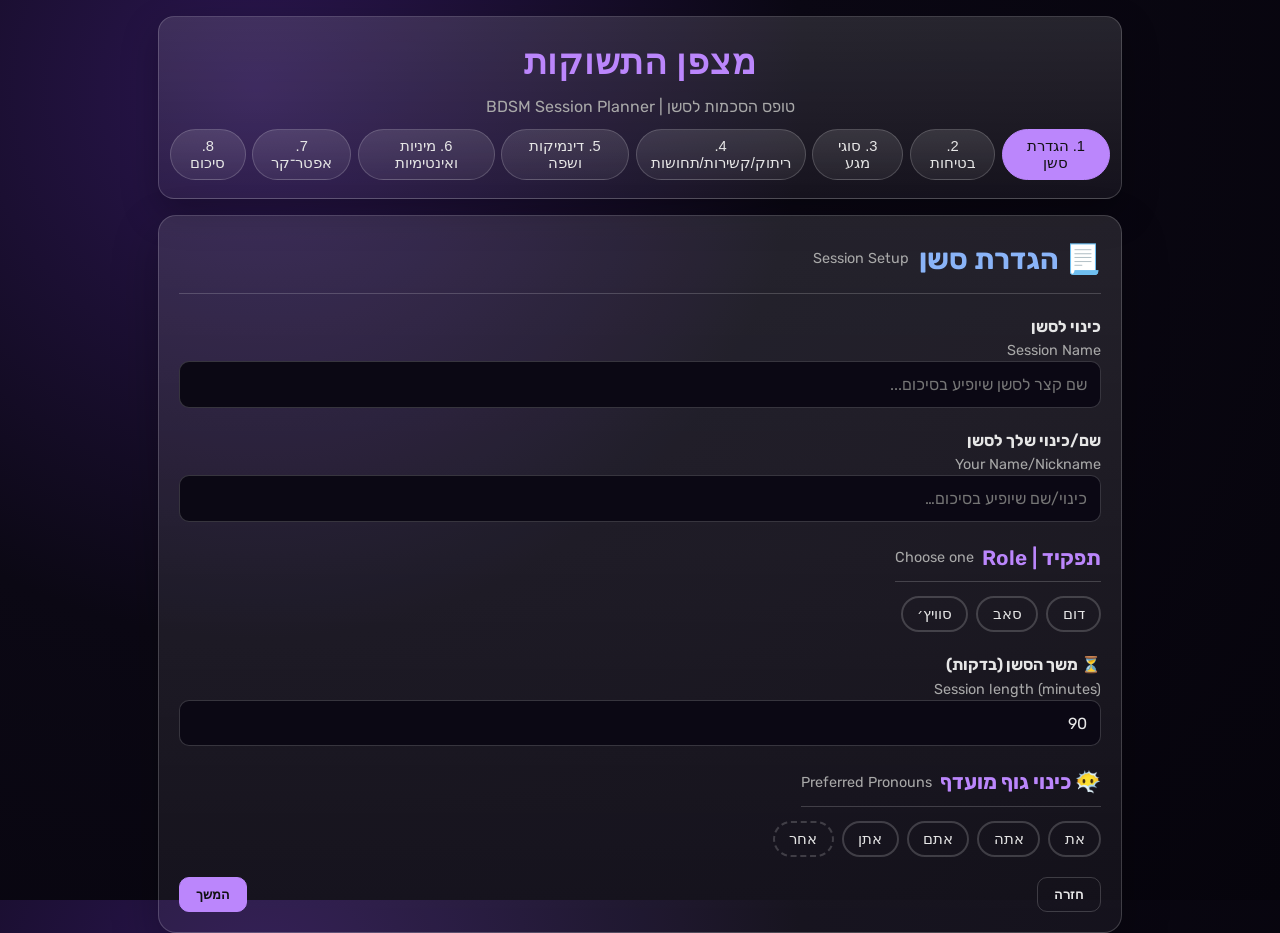
<file: hypnocards-v2-he/planner-he/index.html>
<!doctype html>
<html lang="he" dir="rtl">
<head>
  <meta charset="utf-8" />
  <meta name="viewport" content="width=device-width, initial-scale=1" />
  <title>מצפן התשוקות — טופס הסכמות לסשן | BDSM Session Planner</title>
  <link rel="stylesheet" href="style.css" />
</head>
<body>
  <div class="site-container">

    <!-- Header (sticky) + Stepper -->
    <header class="site-header">
      <div class="header-controls">
        <button id="shareLinkBtn" class="header-btn" type="button" hidden>🔗 קישור לשיתוף</button>
      </div>

      <h1 class="app-title">מצפן התשוקות</h1>
      <p class="subtitle">טופס הסכמות לסשן | BDSM Session Planner</p>

      <nav class="stepper" aria-label="ניווט בין פרקים">
        <button class="step-btn" data-target="chapter-1">1. הגדרת סשן</button>
        <button class="step-btn" data-target="chapter-2">2. בטיחות</button>
        <button class="step-btn" data-target="chapter-3">3. סוגי מגע</button>
        <button class="step-btn" data-target="chapter-4">4. ריתוק/קשירות/תחושות</button>
        <button class="step-btn" data-target="chapter-5">5. דינמיקות ושפה</button>
        <button class="step-btn" data-target="chapter-6">6. מיניות ואינטימיות</button>
        <button class="step-btn" data-target="chapter-7">7. אפטר־קר</button>
        <button class="step-btn" data-target="chapter-8">8. סיכום</button>
      </nav>
    </header>

    <main id="main">
      <!-- Chapter 1 -->
      <section id="chapter-1" class="chapter visible" tabindex="-1">
        <h2 class="chapter-title">
          <span class="lang-he">📃 הגדרת סשן</span>
          <span class="lang-en">Session Setup</span>
        </h2>

        <div class="form-group">
          <label class="bilingual-label" for="sessionName">
            <span class="lang-he"><strong>כינוי לסשן</strong></span>
            <span class="lang-en">Session Name</span>
          </label>
          <input id="sessionName" class="text-input" type="text" placeholder="שם קצר לסשן שיופיע בסיכום..." />
        </div>

        <div class="form-group">
          <label class="bilingual-label" for="nickname">
            <span class="lang-he"><strong>שם/כינוי שלך לסשן</strong></span>
            <span class="lang-en">Your Name/Nickname</span>
          </label>
          <input id="nickname" class="text-input" type="text" placeholder="כינוי/שם שיופיע בסיכום…" />
        </div>

        <div class="form-group">
          <div class="title-line">
            <h3 class="section-title">
              <span class="lang-he"><strong>תפקיד</strong> | Role</span>
              <span class="lang-en">Choose one</span>
            </h3>
          </div>
          <div class="chip-group" data-field="role" data-single="true">
            <button type="button" class="chip" data-value="dom">דום</button>
            <button type="button" class="chip" data-value="sub">סאב</button>
            <button type="button" class="chip" data-value="switch">סוויץ׳</button>
          </div>
        </div>

        <div class="form-group">
          <label class="bilingual-label" for="duration">
            <span class="lang-he"><strong>⏳ משך הסשן (בדקות)</strong></span>
            <span class="lang-en">Session length (minutes)</span>
          </label>
          <input id="duration" class="text-input" type="number" min="1" step="5" value="90" />
        </div>

        <div class="form-group">
          <div class="title-line">
            <h3 class="section-title">
              <span class="lang-he"><strong>😶‍🌫️ כינוי גוף מועדף</strong></span>
              <span class="lang-en">Preferred Pronouns</span>
            </h3>
          </div>
          <div class="chip-group" data-field="pronouns" data-single="false">
            <button type="button" class="chip" data-value="את">את</button>
            <button type="button" class="chip" data-value="אתה">אתה</button>
            <button type="button" class="chip" data-value="אתם">אתם</button>
            <button type="button" class="chip" data-value="אתן">אתן</button>
            <button type="button" class="chip chip-other" data-value="__other__">אחר</button>
          </div>
        </div>

        <div class="nav-buttons">
          <button class="btn ghost" data-prev disabled>חזרה</button>
          <button class="btn" data-next>המשך</button>
        </div>
      </section>

      <!-- Chapter 2: Safety -->
      <section id="chapter-2" class="chapter" tabindex="-1">
        <h2 class="chapter-title">
          <span class="lang-he">🛡 בטיחות</span>
          <span class="lang-en">Safety</span>
        </h2>

        <div class="form-group">
          <div class="title-line">
            <h3 class="section-title">
              <span class="lang-he"><strong>🛟 תקשורת בטיחות מועדפת עליי</strong></span>
              <span class="lang-en">Preferred safety communication</span>
            </h3>
          </div>

          <div class="info-block">
            <label class="checkbox-line">
              <input type="checkbox" id="trafficLightChk" />
              <span class="check-label">🚦 רמזור</span>
              <!-- ℹ️ מותר -->
              <button type="button" class="info-btn" data-info-target="trafficLightInfo">ℹ️</button>
            </label>
            <div id="trafficLightInfo" class="info-text" hidden></div>
          </div>

          <div class="form-group nested">
            <label class="bilingual-label" for="safeword">
              <span class="lang-he"><strong>🗣️ מילת ביטחון</strong> (למשל: אבוקדו)</span>
              <span class="lang-en">Safeword (e.g., Avocado)</span>
            </label>
            <div class="inline-with-info">
              <input id="safeword" class="text-input" type="text" placeholder="מילת ביטחון שסוכמה מראש…" />
              <!-- ℹ️ מותר -->
              <button type="button" class="info-btn" data-info-target="safewordInfo">ℹ️</button>
            </div>
            <div id="safewordInfo" class="info-text" hidden></div>
          </div>

          <div class="form-group nested">
            <label class="bilingual-label" for="safegesture">
              <span class="lang-he"><strong>✋ מחווה פיזית לעצירה</strong> (למשל: 3 טפיחות)</span>
              <span class="lang-en">Physical stop gesture (e.g., triple taps)</span>
            </label>
            <div class="inline-with-info">
              <input id="safegesture" class="text-input" type="text" placeholder="מחווה מוסכמת כאשר לא ניתן לדבר…" />
              <!-- ℹ️ מותר -->
              <button type="button" class="info-btn" data-info-target="gestureInfo">ℹ️</button>
            </div>
            <div id="gestureInfo" class="info-text" hidden></div>
          </div>
        </div>

        <div class="form-group">
          <div class="title-line with-info">
            <h3 class="section-title">
              <span class="lang-he"><strong>📈 תיאום סף כאב רצוי ונסבל</strong></span>
              <span class="lang-en">Pain thresholds (enjoyable & tolerable)</span>
            </h3>
            <!-- ℹ️ מותר -->
            <button type="button" class="info-btn" data-info-target="painInfo">ℹ️</button>
          </div>
          <div id="painInfo" class="info-text" hidden></div>

          <div class="slider-block plain">
            <label for="painDesired"><span class="emoji">😍</span> סף כאב רצוי</label>
            <div class="slider-line">
              <input id="painDesired" type="range" min="0" max="10" value="0" class="intensity-slider" />
              <span class="intensity-value" data-for="painDesired">0/10</span>
            </div>
          </div>

          <div class="slider-block plain">
            <label for="painTolerable"><span class="emoji">😫</span> סף כאב נסבל</label>
            <div class="slider-line">
              <input id="painTolerable" type="range" min="0" max="10" value="0" class="intensity-slider" />
              <span class="intensity-value" data-for="painTolerable">0/10</span>
            </div>
          </div>
        </div>

        <div class="form-group">
          <label class="bilingual-label" for="hardLimits">
            <span class="lang-he"><strong>⛔ גבולות קשיחים</strong> | Hard limits</span>
            <span class="lang-en">Things that are a strict NO</span>
          </label>
          <textarea id="hardLimits" class="textarea-input" placeholder="לדוגמה: משחקי דם, השפלות הקשורות למשפחה, סימנים קבועים…"></textarea>
          <!-- ℹ️ מותר -->
          <button type="button" class="info-btn mt6" data-info-target="hardLimitsInfo">ℹ️</button>
          <div id="hardLimitsInfo" class="info-text" hidden></div>
        </div>

        <div class="form-group">
          <div class="title-line">
            <h3 class="section-title">
              <span class="lang-he"><strong>🩺 בריאות פיזית ונפשית</strong></span>
              <span class="lang-en">Physical & mental health notes</span>
            </h3>
          </div>
          <label class="bilingual-label" for="healthPhysical">
            <span class="lang-he"><strong>מצבים רפואיים רלוונטיים לסצנה</strong></span>
            <span class="lang-en">Relevant physical conditions</span>
          </label>
          <textarea id="healthPhysical" class="textarea-input" placeholder="לדוגמה: אסתמה, אלרגיות (לטקס/שמנים), בעיות גב, מחלות לב…"></textarea>
          <!-- ℹ️ מותר -->
          <button type="button" class="info-btn mt6" data-info-target="healthInfo">ℹ️</button>
          <div id="healthInfo" class="info-text" hidden></div>

          <label class="bilingual-label" for="healthMental" style="margin-top:1rem;">
            <span class="lang-he"><strong>מצבים נפשיים רלוונטיים לסצנה</strong></span>
            <span class="lang-en">Relevant mental/psych conditions</span>
          </label>
          <textarea id="healthMental" class="textarea-input" placeholder="לדוגמה: התקפי חרדה, טריגרים הקשורים לטראומה, PTSD…"></textarea>
        </div>

        <div class="nav-buttons">
          <button class="btn ghost" data-prev>חזרה</button>
          <button class="btn" data-next>המשך</button>
        </div>
      </section>

      <!-- Chapter 3: Type of touch -->
      <section id="chapter-3" class="chapter" tabindex="-1">
        <h2 class="chapter-title">
          <span class="lang-he">🤲 סוגי מגע</span>
          <span class="lang-en">Type of touch</span>
        </h2>

        <div id="group-gentle" class="activity-group" data-group="gentle">
          <div class="title-line">
            <h3 class="section-title with-persp">
              <span class="lang-he"><strong>🫳🏼 מגע עדין</strong></span>
              <span class="lang-en">Gentle touch (petting/massage)</span>
              <span class="perspective" data-perspective></span>
            </h3>
          </div>
          <div class="activity-list" data-rows="gentle"></div>
          <div class="refinements">
            <label class="bilingual-label" for="refine-gentle"><span class="lang-he"><strong>הוספת דיוקים</strong></span><span class="lang-en">Add refinements</span></label>
            <textarea id="refine-gentle" class="textarea-input" data-refine="gentle"></textarea>
          </div>
        </div>

        <div id="group-rough" class="activity-group" data-group="rough">
          <div class="title-line">
            <h3 class="section-title with-persp">
              <span class="lang-he"><strong>💪🏼 מגע אינטנסיבי</strong></span>
              <span class="lang-en">Rough handling</span>
              <span class="perspective" data-perspective></span>
            </h3>
          </div>
          <div class="activity-list" data-rows="rough"></div>
          <div class="refinements">
            <label class="bilingual-label" for="refine-rough"><span class="lang-he"><strong>הוספת דיוקים</strong></span><span class="lang-en">Add refinements</span></label>
            <textarea id="refine-rough" class="textarea-input" data-refine="rough"></textarea>
          </div>
        </div>

        <div id="group-kisses" class="activity-group" data-group="kisses">
          <div class="title-line">
            <h3 class="section-title with-persp">
              <span class="lang-he"><strong>👄 נשיקות/ליקוקים/נשיכות</strong></span>
              <span class="lang-en">Kisses/Licks/Bites</span>
              <span class="perspective" data-perspective></span>
            </h3>
          </div>
          <div class="activity-list" data-rows="kisses"></div>
          <div class="refinements">
            <label class="bilingual-label" for="refine-kisses"><span class="lang-he"><strong>הוספת דיוקים</strong></span><span class="lang-en">Add refinements</span></label>
            <textarea id="refine-kisses" class="textarea-input" data-refine="kisses"></textarea>
          </div>
        </div>

        <div id="group-impact" class="activity-group" data-group="impact">
          <div class="title-line">
            <h3 class="section-title with-persp">
              <span class="lang-he"><strong>🏓 אימפקט</strong></span>
              <span class="lang-en">Impact</span>
              <span class="perspective" data-perspective></span>
              <!-- ℹ️ מותר -->
              <button type="button" class="info-btn" data-info-target="impactInfo">ℹ️</button>
            </h3>
          </div>
          <div id="impactInfo" class="info-text" hidden></div>
          <div class="activity-list" data-rows="impact"></div>
          <div class="refinements">
            <label class="bilingual-label" for="refine-impact"><span class="lang-he"><strong>הוספת דיוקים</strong></span><span class="lang-en">Add refinements</span></label>
            <textarea id="refine-impact" class="textarea-input" data-refine="impact"></textarea>
          </div>
        </div>

        <div class="form-group">
          <div class="title-line">
            <h3 class="section-title">
              <span class="lang-he"><strong>🎯 אזורים עם רגישות ספציפית</strong></span>
              <span class="lang-en">Specific sensitivity areas</span>
            </h3>
          </div>
          <textarea id="sensitivityAreas" class="textarea-input" placeholder="איזה אזורים בגוף רגישים במיוחד?"></textarea>
        </div>

        <div class="nav-buttons">
          <button class="btn ghost" data-prev>חזרה</button>
          <button class="btn" data-next>המשך</button>
        </div>
      </section>

      <!-- Chapter 4 -->
      <section id="chapter-4" class="chapter" tabindex="-1">
        <h2 class="chapter-title">
          <span class="lang-he">⛓️ ריתוק/קשירות/תחושות</span>
          <span class="lang-en">Restraints/Sensory/Edge</span>
        </h2>

        <div id="group-restraints" class="activity-group" data-group="restraints">
          <div class="title-line">
            <h3 class="section-title with-persp">
              <span class="lang-he"><strong>🪢 קשירות וריתוק</strong></span>
              <span class="lang-en">Restraints</span>
              <span class="perspective" data-perspective></span>
            </h3>
          </div>
          <div class="activity-list" data-rows="restraints"></div>
          <div class="refinements">
            <label class="bilingual-label" for="refine-restraints"><span class="lang-he"><strong>הוספת דיוקים</strong></span><span class="lang-en">Add refinements</span></label>
            <textarea id="refine-restraints" class="textarea-input" data-refine="restraints"></textarea>
          </div>
        </div>

        <div id="group-sensory" class="activity-group" data-group="sensory">
          <div class="title-line">
            <h3 class="section-title with-persp">
              <span class="lang-he"><strong>🔥🧊 משחקי תחושות</strong></span>
              <span class="lang-en">Sensory</span>
              <span class="perspective" data-perspective></span>
            </h3>
          </div>
          <div class="activity-list" data-rows="sensory"></div>
          <div class="refinements">
            <label class="bilingual-label" for="refine-sensory"><span class="lang-he"><strong>הוספת דיוקים</strong></span><span class="lang-en">Add refinements</span></label>
            <textarea id="refine-sensory" class="textarea-input" data-refine="sensory"></textarea>
          </div>
        </div>

        <div id="group-somatic" class="activity-group" data-group="somatic">
          <div class="title-line">
            <h3 class="section-title with-persp">
              <span class="lang-he"><strong>⚠️ קצוות סומטיים</strong></span>
              <span class="lang-en">Somatic edge</span>
              <span class="perspective" data-perspective></span>
            </h3>
          </div>
          <div class="activity-list" data-rows="somatic"></div>
          <div class="refinements">
            <label class="bilingual-label" for="refine-somatic"><span class="lang-he"><strong>הוספת דיוקים</strong></span><span class="lang-en">Add refinements</span></label>
            <textarea id="refine-somatic" class="textarea-input" data-refine="somatic"></textarea>
          </div>
        </div>

        <div class="nav-buttons">
          <button class="btn ghost" data-prev>חזרה</button>
          <button class="btn" data-next>המשך</button>
        </div>
      </section>

      <!-- Chapter 5 -->
      <section id="chapter-5" class="chapter" tabindex="-1">
        <h2 class="chapter-title">
          <span class="lang-he">🎭 דינמיקות ושפה</span>
          <span class="lang-en">Dynamics & language</span>
        </h2>

        <div id="group-objectification" class="activity-group" data-group="objectification">
          <div class="title-line">
            <h3 class="section-title with-persp">
              <span class="lang-he"><strong>🧸 החפצה</strong></span>
              <span class="lang-en">Objectification</span>
              <span class="perspective" data-perspective></span>
            </h3>
          </div>
          <div class="activity-list" data-rows="objectification"></div>
          <div class="refinements">
            <label class="bilingual-label" for="refine-objectification"><span class="lang-he"><strong>הוספת דיוקים</strong></span><span class="lang-en">Add refinements</span></label>
            <textarea id="refine-objectification" class="textarea-input" data-refine="objectification"></textarea>
          </div>
        </div>

        <div id="group-esteem" class="activity-group" data-group="esteem">
          <div class="title-line">
            <h3 class="section-title with-persp">
              <span class="lang-he"><strong>🤯 ערך וזהות</strong></span>
              <span class="lang-en">Esteem & Identity</span>
              <span class="perspective" data-perspective></span>
            </h3>
          </div>
          <div class="activity-list" data-rows="esteem"></div>
          <div class="refinements">
            <label class="bilingual-label" for="refine-esteem"><span class="lang-he"><strong>הוספת דיוקים</strong></span><span class="lang-en">Add refinements</span></label>
            <textarea id="refine-esteem" class="textarea-input" data-refine="esteem"></textarea>
          </div>
        </div>

        <div id="group-psych" class="activity-group" data-group="psych">
          <div class="title-line">
            <h3 class="section-title with-persp">
              <span class="lang-he"><strong>🧠 משחק פסיכולוגי</strong></span>
              <span class="lang-en">Psych dynamics</span>
              <span class="perspective" data-perspective></span>
              <!-- ℹ️ מותר ל־CNC/קוקולדינג/משמעת/ענישה בתוך הרשומות -->
            </h3>
          </div>
          <div class="activity-list" data-rows="psych"></div>
          <div class="refinements">
            <label class="bilingual-label" for="refine-psych"><span class="lang-he"><strong>הוספת דיוקים</strong></span><span class="lang-en">Add refinements</span></label>
            <textarea id="refine-psych" class="textarea-input" data-refine="psych"></textarea>
          </div>
        </div>

        <div id="group-groupScenes" class="activity-group" data-group="groupScenes">
          <div class="title-line">
            <h3 class="section-title with-persp">
              <span class="lang-he"><strong>👥 ריבוי משתתפים</strong></span>
              <span class="lang-en">Group scenes</span>
              <span class="perspective" data-perspective></span>
              <!-- ℹ️ מותר -->
              <button type="button" class="info-btn" data-info-target="groupScenesInfo">ℹ️</button>
            </h3>
          </div>
          <div id="groupScenesInfo" class="info-text" hidden></div>
          <div class="activity-list" data-rows="groupScenes"></div>
          <div class="refinements">
            <label class="bilingual-label" for="refine-groupScenes"><span class="lang-he"><strong>הוספת דיוקים</strong></span><span class="lang-en">Add refinements</span></label>
            <textarea id="refine-groupScenes" class="textarea-input" data-refine="groupScenes"></textarea>
          </div>
        </div>

        <!-- רב-בחירה: Roleplay + שאר שדות ללא ℹ️ -->
        <div class="form-group">
          <div class="title-line">
            <h3 class="section-title">
              <span class="lang-he"><strong>🎬 משחקי תפקידים וסצנות</strong></span>
              <span class="lang-en">Roleplay & Scenes</span>
            </h3>
          </div>
          <div class="chip-group" data-field="roleplayScenes" data-single="false" data-wrap="true">
            <button class="chip" type="button" data-value="ילד/ה–הורה">ילד/ה–הורה</button>
            <button class="chip" type="button" data-value="בוס/ית–מזכיר/ה">בוס/ית–מזכיר/ה</button>
            <button class="chip" type="button" data-value="שוטר/ת–חשוד/ה">שוטר/ת–חשוד/ה</button>
            <button class="chip" type="button" data-value="מורה–תלמיד/ה/סטודנט/ית">מורה–תלמיד/ה/סטודנט/ית</button>
            <button class="chip" type="button" data-value="סוהר/ת–אסיר/ה">סוהר/ת–אסיר/ה</button>
            <button class="chip" type="button" data-value="חוקר/ת–נחקר/ת">חוקר/ת–נחקר/ת</button>
            <button class="chip" type="button" data-value="מושיע–קורבן">מושיע–קורבן</button>
            <button class="chip" type="button" data-value="בובת סקס–בעל/ים">בובת סקס–בעל/ים</button>
            <button class="chip" type="button" data-value="רובוט–בעל/ים">רובוט–בעל/ים</button>
            <button class="chip" type="button" data-value="סלב–מעריצ/ה">סלב–מעריצ/ה</button>
            <button class="chip" type="button" data-value="פט-פליי">פט-פליי</button>
            <button class="chip chip-other" type="button" data-value="__other__">אחר</button>
          </div>
          <div class="refinements">
            <label class="bilingual-label" for="refine-roleplay"><span class="lang-he"><strong>הוספת דיוקים</strong></span><span class="lang-en">Add refinements</span></label>
            <textarea id="refine-roleplay" class="textarea-input" data-refine="roleplay"></textarea>
          </div>
        </div>

        <div class="form-group">
          <div class="title-line">
            <h3 class="section-title">
              <span class="lang-he"><strong>🗣️ סגנון שפה של הדום</strong></span>
              <span class="lang-en">Dom's language style</span>
            </h3>
          </div>
          <div class="chip-group" data-field="domLanguage" data-single="false">
            <button class="chip" type="button" data-value="עדינה">עדינה</button>
            <button class="chip" type="button" data-value="ישירה/גסה">ישירה/גסה</button>
            <button class="chip" type="button" data-value="אוהבת">אוהבת</button>
            <button class="chip" type="button" data-value="מעצימה">מעצימה</button>
            <button class="chip" type="button" data-value="משפילה">משפילה</button>
            <button class="chip chip-other" type="button" data-value="__other__">אחר</button>
          </div>
        </div>

        <div class="form-group">
          <div class="title-line">
            <h3 class="section-title">
              <span class="lang-he"><strong>🏷️ כינויים רצויים לסאב</strong> | Nicknames — turn-ons</span>
            </h3>
          </div>
          <div class="chip-group" data-field="nicknamesSub" data-single="false" data-wrap="true">
            <button class="chip" type="button" data-value="ילד/ה טוב/ה">ילד/ה טוב/ה</button>
            <button class="chip" type="button" data-value="ילד/ה רע/ה">ילד/ה רע/ה</button>
            <button class="chip" type="button" data-value="זונה">זונה</button>
            <button class="chip" type="button" data-value="צעצוע">צעצוע</button>
            <button class="chip" type="button" data-value="חור">חור</button>
            <button class="chip" type="button" data-value="כלב/ה">כלב/ה</button>
            <button class="chip" type="button" data-value="גור/ה">גור/ה</button>
            <button class="chip" type="button" data-value="פרה">פרה</button>
            <button class="chip" type="button" data-value="חזיר">חזיר</button>
            <button class="chip" type="button" data-value="תולעת">תולעת</button>
            <button class="chip" type="button" data-value="בייבי">בייבי</button>
            <button class="chip" type="button" data-value="שרמוטה">שרמוטה</button>
            <button class="chip chip-other" type="button" data-value="__other__">אחר</button>
          </div>
          <label class="bilingual-label" for="forbiddenSub" style="margin-top:1rem;">
            <span class="lang-he"><strong>🚫 להימנע מכינויים לסאב</strong></span>
            <span class="lang-en">Forbidden words</span>
          </label>
          <textarea id="forbiddenSub" class="textarea-input"></textarea>
        </div>

        <div class="form-group">
          <div class="title-line">
            <h3 class="section-title">
              <span class="lang-he"><strong>🗣️ סגנון שפה של הסאב</strong></span>
              <span class="lang-en">Sub's language style</span>
            </h3>
          </div>
          <div class="chip-group" data-field="subLanguage" data-single="false" data-wrap="true">
            <button class="chip" type="button" data-value="עדינה">עדינה</button>
            <button class="chip" type="button" data-value="ישירה/גסה">ישירה/גסה</button>
            <button class="chip" type="button" data-value="שובבה">שובבה</button>
            <button class="chip" type="button" data-value="חצופה">חצופה</button>
            <button class="chip" type="button" data-value="פתיינ/ית">פתיינ/ית</button>
            <button class="chip" type="button" data-value="צייתנית">צייתנית</button>
            <button class="chip" type="button" data-value="כנועה">כנועה</button>
            <button class="chip" type="button" data-value="שתוקה">שתוקה</button>
            <button class="chip chip-other" type="button" data-value="__other__">אחר</button>
          </div>
        </div>

        <div class="form-group">
          <div class="title-line">
            <h3 class="section-title">
              <span class="lang-he"><strong>🏷️ כינויים רצויים לדום</strong></span>
              <span class="lang-en">Titles for Dom</span>
            </h3>
          </div>
          <div class="chip-group" data-field="titlesDom" data-single="false">
            <button class="chip" type="button" data-value="אדוני">אדוני</button>
            <button class="chip" type="button" data-value="גברתי">גברתי</button>
            <button class="chip" type="button" data-value="מלכי/תי">מלכי/תי</button>
            <button class="chip" type="button" data-value="מאסטר">מאסטר</button>
            <button class="chip" type="button" data-value="דום">דום</button>
            <button class="chip" type="button" data-value="סנסיי">סנסיי</button>
            <button class="chip chip-other" type="button" data-value="__other__">אחר</button>
          </div>
          <label class="bilingual-label" for="forbiddenDom" style="margin-top:1rem;">
            <span class="lang-he"><strong>🚫 להימנע מכינויים לדום</strong></span>
            <span class="lang-en">Forbidden words</span>
          </label>
          <textarea id="forbiddenDom" class="textarea-input"></textarea>
        </div>

        <div class="nav-buttons">
          <button class="btn ghost" data-prev>חזרה</button>
          <button class="btn" data-next>המשך</button>
        </div>
      </section>

      <!-- Chapter 6 -->
      <section id="chapter-6" class="chapter" tabindex="-1">
        <h2 class="chapter-title">
          <span class="lang-he">❤️ מיניות ואינטימיות</span>
          <span class="lang-en">Sex & intimacy</span>
        </h2>

        <div id="group-intimacy" class="activity-group" data-group="intimacy">
          <div class="title-line">
            <h3 class="section-title">
              <span class="lang-he"><strong>🤍 אינטימיות וחיבור רצוי</strong></span>
              <span class="lang-en">Desired intimacy/connection</span>
            </h3>
          </div>
          <div class="activity-list" data-rows="intimacy"></div>
          <div class="refinements">
            <label class="bilingual-label" for="refine-intimacy"><span class="lang-he"><strong>הוספת דיוקים</strong></span><span class="lang-en">Add refinements</span></label>
            <textarea id="refine-intimacy" class="textarea-input" data-refine="intimacy"></textarea>
          </div>
        </div>

        <div id="group-penetration" class="activity-group" data-group="penetration">
          <div class="title-line">
            <h3 class="section-title with-persp">
              <span class="lang-he"><strong>🍑 חדירות וגירוי מיני</strong></span>
              <span class="lang-en">Penetration & sexual stimulation</span>
              <span class="perspective" data-perspective></span>
            </h3>
          </div>
          <div class="activity-list" data-rows="penetration"></div>
          <div class="refinements">
            <label class="bilingual-label" for="refine-penetration"><span class="lang-he"><strong>הוספת דיוקים</strong></span><span class="lang-en">Add refinements</span></label>
            <textarea id="refine-penetration" class="textarea-input" data-refine="penetration"></textarea>
          </div>
        </div>

        <div id="group-erotic" class="activity-group" data-group="erotic">
          <div class="title-line">
            <h3 class="section-title with-persp">
              <span class="lang-he"><strong>🔥 דינמיקה מינית/ארוטית</strong></span>
              <span class="lang-en">Sexual/erotic dynamics</span>
              <span class="perspective" data-perspective></span>
            </h3>
          </div>
          <div class="activity-list" data-rows="erotic"></div>
          <div class="refinements">
            <label class="bilingual-label" for="refine-erotic"><span class="lang-he"><strong>הוספת דיוקים</strong></span><span class="lang-en">Add refinements</span></label>
            <textarea id="refine-erotic" class="textarea-input" data-refine="erotic"></textarea>
          </div>
        </div>

        <div class="nav-buttons">
          <button class="btn ghost" data-prev>חזרה</button>
          <button class="btn" data-next>המשך</button>
        </div>
      </section>

      <!-- Chapter 7 -->
      <section id="chapter-7" class="chapter" tabindex="-1">
        <h2 class="chapter-title">
          <span class="lang-he">🫶 אפטר־קר</span>
          <span class="lang-en">Aftercare</span>
          <!-- ℹ️ מותר -->
          <button type="button" class="info-btn" data-info-target="aftercareInfoTop">ℹ️</button>
        </h2>
        <div id="aftercareInfoTop" class="info-text" hidden></div>

        <div class="form-group">
          <div class="title-line">
            <h3 class="section-title">
              <span class="lang-he"><strong>🧴 צרכים מיידיים בסוף הסשן</strong></span>
              <span class="lang-en">Immediate needs post-session</span>
            </h3>
          </div>
          <div class="chip-group" data-field="aftercareNeeds" data-single="false" data-wrap="true">
            <button class="chip" data-value="חיבוק/מגע מרגיע">חיבוק/מגע מרגיע</button>
            <button class="chip" data-value="מים/משקה חם">מים/משקה חם</button>
            <button class="chip" data-value="שמיכה/בגד חם">שמיכה/בגד חם</button>
            <button class="chip" data-value="זמן שקט לבד">זמן שקט לבד</button>
            <button class="chip" data-value="שיחה קצרה לעיבוד">שיחה קצרה לעיבוד</button>
            <button class="chip" data-value="מילות אישור/חיזוק">מילות אישור/חיזוק</button>
            <button class="chip" data-value="מקלחת/רענון">מקלחת/רענון</button>
            <button class="chip" data-value="כתיבה">כתיבה</button>
            <button class="chip chip-other" data-value="__other__">אחר</button>
          </div>
          <div class="refinements">
            <label class="bilingual-label" for="refine-aftercare"><span class="lang-he"><strong>הוספת דיוקים</strong></span><span class="lang-en">Add refinements</span></label>
            <textarea id="refine-aftercare" class="textarea-input" data-refine="aftercare"></textarea>
          </div>
        </div>

        <div class="form-group">
          <div class="title-line">
            <h3 class="section-title">
              <span class="lang-he"><strong>⏳ משך אפטר־קר רצוי</strong></span>
              <span class="lang-en">Desired aftercare duration</span>
            </h3>
          </div>
          <div class="chip-group" data-field="aftercareDuration" data-single="false">
            <button class="chip" data-value="5 דק׳">5 דק׳</button>
            <button class="chip" data-value="10 דק׳">10 דק׳</button>
            <button class="chip" data-value="15 דק׳">15 דק׳</button>
            <button class="chip" data-value="20 דק׳">20 דק׳</button>
            <button class="chip" data-value="30 דק׳">30 דק׳</button>
            <button class="chip chip-other" data-value="__other__">אחר</button>
          </div>
        </div>

        <div class="form-group">
          <div class="title-line with-info">
            <h3 class="section-title">
              <span class="lang-he"><strong>📬 ציפיות אחרי המפגש</strong></span>
              <span class="lang-en">Post-session expectations</span>
            </h3>
            <!-- ℹ️ מותר -->
            <button type="button" class="info-btn" data-info-target="aftercareInfo">ℹ️</button>
          </div>
          <div id="aftercareInfo" class="info-text" hidden></div>
          <div class="chip-group" data-field="postSession" data-single="false" data-wrap="true">
            <button class="chip" data-value="הודעת צ׳ק-אין היום">הודעת צ׳ק-אין היום</button>
            <button class="chip" data-value="הודעת צ׳ק-אין מחר">הודעת צ׳ק-אין מחר</button>
            <button class="chip" data-value="שיחה מעמיקה בהמשך">שיחה מעמיקה בהמשך</button>
            <button class="chip" data-value="בלי קשר נוסף">בלי קשר נוסף</button>
            <button class="chip" data-value="פתוח/ה להמשך מפגשים">פתוח/ה להמשך מפגשים</button>
            <button class="chip chip-other" data-value="__other__">אחר</button>
          </div>
        </div>

        <div class="nav-buttons">
          <button class="btn ghost" data-prev>חזרה</button>
          <button class="btn" data-next>המשך</button>
        </div>
      </section>

      <!-- Chapter 8: Summary -->
      <section id="chapter-8" class="chapter" tabindex="-1">
        <h2 class="chapter-title">
          <span class="lang-he">📝 סיכום הסכמות לסשן</span>
          <span class="lang-en">Session Agreements Summary</span>
          <!-- ℹ️ מותר -->
          <button type="button" class="info-btn" data-info-target="summaryInfo">ℹ️</button>
        </h2>
        <div id="summaryInfo" class="info-text" hidden></div>

        <p class="summary-intro">
          ℹ️ עמוד זה מרכז את כל הבחירות וההסכמות שלכם מהטופס. מומלץ לעבור עליו יחד לפני תחילת הסשן…
        </p>

        <!-- Top session box -->
        <div class="session-box">
          <div class="session-col">
            <div class="row"><span class="lbl">שם סשן:</span> <span id="sumSessionName">—</span></div>
            <div class="row"><span class="lbl">כינוי:</span> <span id="sumNickname">—</span></div>
            <div class="row"><span class="lbl">תפקיד | Role:</span> <span id="sumRole">—</span></div>
            <div class="row"><span class="lbl">⏳ משך הסשן:</span> <span id="sumDuration">—</span></div>
            <div class="row"><span class="lbl">כינויי גוף מועדפים:</span> <span id="sumPronouns">—</span></div>
          </div>
          <div class="session-col">
            <div class="row"><span class="lbl">⛔ גבולות קשיחים:</span> <span id="sumHardLimits">—</span></div>
            <div class="row"><span class="lbl">🩺 מצבים רפואיים:</span> <span id="sumHealthPhysical">—</span></div>
            <div class="row"><span class="lbl">🧠 מצבים נפשיים:</span> <span id="sumHealthMental">—</span></div>
          </div>
          <div class="session-col">
            <div class="row"><span class="lbl">😍 סף כאב רצוי:</span> <span id="sumPainDesired">0/10</span></div>
            <div class="row"><span class="lbl">😫 סף כאב נסבל:</span> <span id="sumPainTolerable">0/10</span></div>
            <div class="row"><span class="lbl">🛟 תקשורת בטיחות:</span> <span id="sumSafetyComms">—</span></div>
          </div>
        </div>

        <!-- Filters -->
        <div class="filters">
          <div class="chip-group small" data-field="summaryFilter">
            <button class="chip" data-value="all_form">כל הטופס</button>
            <button class="chip active" data-value="answers">כל התשובות</button>
            <button class="chip" data-value="yes">כן</button>
            <button class="chip" data-value="maybe">אולי</button>
            <button class="chip" data-value="no">לא</button>
            <button class="chip" data-value="unanswered">לא נענה</button>
          </div>
          <button id="sortToggle" class="header-btn" type="button" data-mode="alpha">מיין לפי עוצמה</button>
        </div>

        <!-- Summary grid -->
        <div id="summaryContent" class="summary-grid"></div>

        <!-- Consent -->
        <div class="consent">
          <h3 class="section-title">
            <span class="lang-he"><strong>🖋️ כתב הסכמה | Consent</strong></span>
          </h3>
          <p class="consent-text">
            אני מצהיר/ה כי אני נכנס/ת לפעילות BDSM מרצוני החופשי, להנאתי ולהתפתחותי; אני מעל גיל ההסכמה.<br><br>
            באפשרותי למשוך או לשנות את הסכמתי בכל עת (באמצעות מילת ביטחון, "אדום" או מחווה פיזית) ללא ענישה. שני הצדדים אחראים לתקשורת פתוחה, לביצוע צ'ק-אין ולשמירה על גבולות.<br><br>
            ינקטו אמצעי בטיחות הולמים (היגיינה, ציוד תקין, אותות/מילים מוסכמים). שיתפתי/אשתף מידע רפואי ונפשי רלוונטי. אין התחייבות לתוצאה או להנאה וייתכנו רגשות עזים.<br><br>
            הכלי הזה הוא כלי עזר לשיחה ואינו ייעוץ מקצועי או משפטי.
          </p>

          <div class="consent-fields">
            <label>שם/כינוי <input id="consentName" class="text-input" type="text" /></label>
            <label>תאריך <input id="consentDate" class="text-input" type="text" /></label>
          </div>

          <div class="signature-block">
            <label class="sig-label">חתימה ✍️</label>
            <!-- מזהים חדשים לפי הדרישה -->
            <div class="sig-canvas-wrap">
              <canvas id="signatureCanvas"></canvas>
            </div>
            <div class="sig-actions">
              <button id="clearSignatureBtn" class="btn ghost" type="button">נקה חתימה</button>
            </div>
          </div>
        </div>

        <!-- Actions -->
        <div class="actions">
          <button id="downloadPdf" class="btn ghost" type="button">הורדת PDF</button>
          <button id="shareWhatsApp" class="btn" type="button" aria-label="שיתוף סיכום">🔗</button>
        </div>

        <div class="nav-buttons">
          <button class="btn ghost" data-prev>חזרה</button>
          <button id="finishSessionBottom" class="btn" type="button">שמירה וסיום סשן</button>
        </div>
      </section>
    </main>
  </div>

  <script src="script.js"></script>
</body>
</html>
</file>
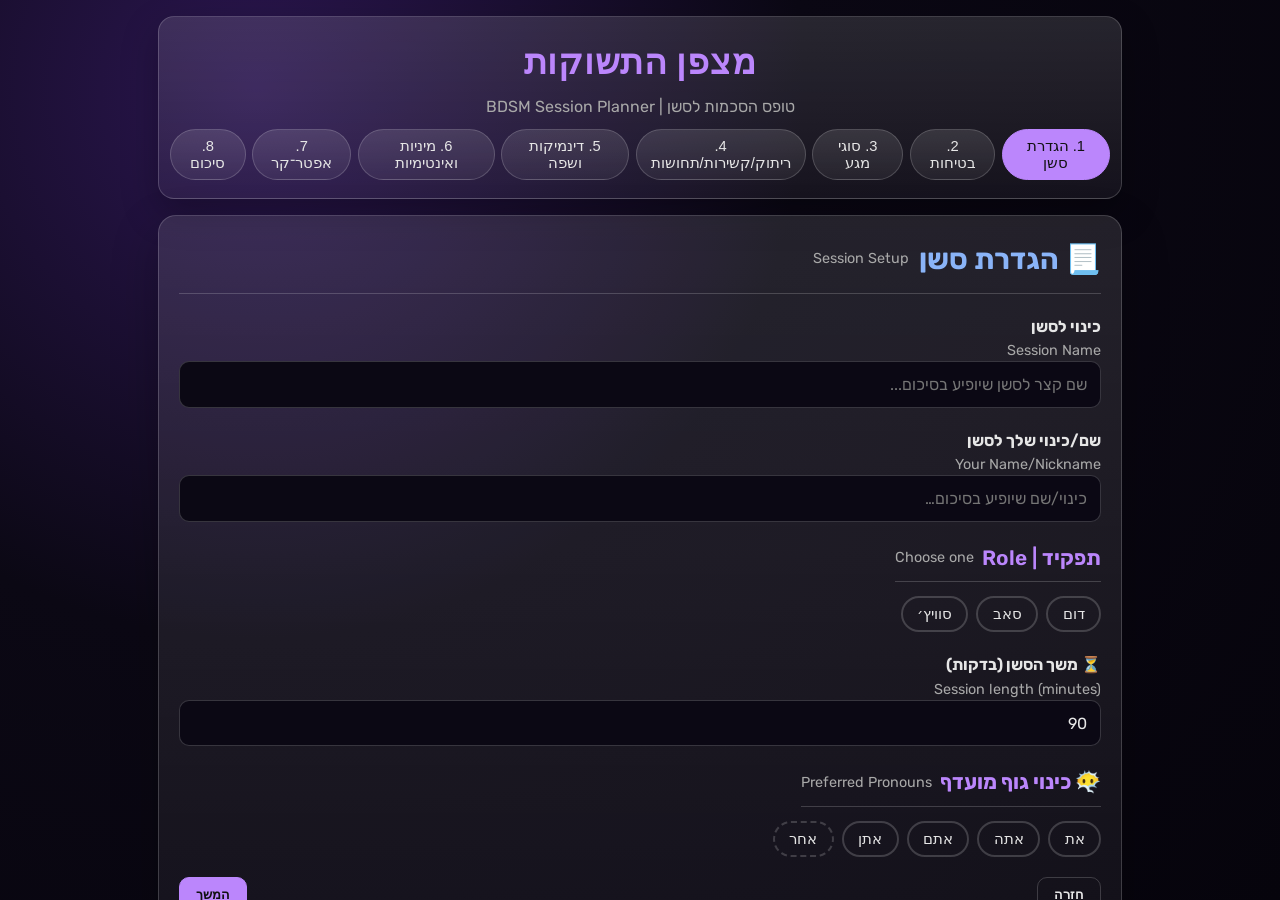
<file: hypnocards-v2-he/scene-planner-embed-he.html>
<!doctype html>
<html lang="he" dir="rtl">
<head>
  <meta charset="utf-8">
  <meta name="viewport" content="width=device-width, initial-scale=1.0">
  <title>Scene Planner Embed HE</title>
  <style>
    html, body { margin: 0; width: 100%; height: 100%; background: #000; overflow: hidden; }
    iframe { width: 100%; height: 100%; border: 0; background: #000; display: block; }
  </style>
</head>
<body>
  <iframe id="plannerFrame" title="מצפן התשוקות"></iframe>
  <script>
    const frame = document.getElementById('plannerFrame');
    const params = new URLSearchParams(window.location.search);
    const hashParams = new URLSearchParams((window.location.hash || '').replace(/^#/, ''));
    const sharedFromHash = hashParams.get('shared') || '';
    const shareIdFromHash = hashParams.get('shareId') || '';
    if (sharedFromHash && !params.get('shared')) {
      params.set('shared', sharedFromHash);
    }
    if (shareIdFromHash && !params.get('shareId')) {
      params.set('shareId', shareIdFromHash);
    }
    const src = `./planner-he/index.html?${params.toString()}`;
    frame.src = src;

    // Bridge planner <-> shell postMessage communication.
    window.addEventListener('message', (event) => {
      if (event.origin !== window.location.origin) return;
      if (event.source === frame.contentWindow) {
        // Forward planner events to shell parent.
        window.parent?.postMessage?.(event.data, window.location.origin);
      } else if (event.source === window.parent) {
        // Forward shell requests (e.g. planner_request_save) to planner iframe.
        frame.contentWindow?.postMessage?.(event.data, window.location.origin);
      }
    });
  </script>
</body>
</html>
</file>
<file: hypnocards-v2-he/planner-he/style.css>
@import url('https://fonts.googleapis.com/css2?family=Cormorant+Garamond:wght@500;600;700&family=Rubik:wght@400;500;600;700&display=swap');

:root{
  --bg:#0b0814;
  --surface:rgba(255,255,255,0.06);
  --text:#e6e6e6;
  --text-muted:#a8a8a8;
  --primary:#bb86fc;
  --secondary:#8ab4f8;
  --border:rgba(255,255,255,0.18);
  --success:#4CAF50;
  --warning:#FFC107;
  --danger:#F44336;
  --chip-bg:#00000020;
}

*{box-sizing:border-box}
html,body{height:100%}
body{
  background:radial-gradient(circle at 20% 10%, #2b1650 0%, #0b0814 42%, #06040c 100%);
  color:var(--text);
  font-family:'Rubik', -apple-system,BlinkMacSystemFont,'Segoe UI',Roboto,Helvetica,Arial,sans-serif;
  margin:0; padding:1rem; line-height:1.6;
}

.site-container{max-width:980px;margin:0 auto;padding:0 0.5rem}

/* Header is intentionally non-sticky to avoid blocking scroll content */
.site-header{
  background:linear-gradient(180deg, rgba(255,255,255,0.12) 0%, rgba(255,255,255,0.05) 100%);
  position:static;
  z-index:auto;
  padding:0.65rem 0.7rem 0.75rem;
  border:1px solid var(--border);
  border-radius:16px;
  box-shadow:0 14px 36px rgba(0,0,0,.28);
}
.site-header .header-controls{
  display:flex; justify-content:space-between; align-items:center; margin-bottom:0.5rem;
}
.header-btn,.lang-btn{
  background:var(--surface); color:var(--text); border:1px solid var(--border);
  padding:0.5rem 0.9rem; border-radius:10px; cursor:pointer; font-size:0.95rem;
}
.header-btn:hover,.lang-btn:hover{ border-color:var(--primary) }
.lang-btn.active{ background:var(--primary); border-color:var(--primary); color:#111}
.language-switcher{display:flex; align-items:center; gap:0.4rem}
.language-switcher .sep{color:var(--text-muted)}

.app-title{ color:var(--primary); font-weight:700; margin:0.2rem 0 0.15rem; font-size:2.2rem; text-align:center; font-family:'Cormorant Garamond', serif; letter-spacing:0.02em;}
.subtitle{ color:var(--text-muted); margin:0 0 0.6rem; text-align:center}

/* Stepper */
.stepper{
  display:flex; gap:0.42rem; flex-wrap:nowrap; margin:0.6rem 0 0.4rem;
  justify-content:center;
}
.step-btn{
  background:linear-gradient(180deg, rgba(255,255,255,0.12) 0%, rgba(255,255,255,0.06) 100%); color:var(--text);
  border:1px solid var(--border); border-radius:999px;
  padding:0.45rem 0.85rem; cursor:pointer; font-size:0.92rem;
}
.step-btn:hover{ border-color:var(--primary) }
.step-btn.active{ background:var(--primary); border-color:var(--primary); color:#111 }

/* Chapters */
.chapter{
  background:linear-gradient(180deg, rgba(255,255,255,0.11) 0%, rgba(255,255,255,0.05) 100%); border:1px solid var(--border); border-radius:18px;
  padding:1.25rem 1.25rem; margin:1rem 0 2rem; display:none;
  box-shadow:0 18px 46px rgba(0,0,0,.26);
}
.chapter.visible{ display:block }
.chapter-title{
  color:var(--secondary);
  font-size:1.8rem; font-weight:700;
  border-bottom:1px solid var(--border); padding-bottom:0.65rem; margin:0 0 1.25rem;
  display:flex; align-items:center; gap:0.6rem; flex-wrap:wrap;
}
.section-title{
  color:var(--primary); font-size:1.3rem; font-weight:600;
  border-bottom:1px solid var(--border); padding-bottom:0.4rem; margin:0 0 0.85rem;
  display:flex; align-items:center; gap:0.5rem; flex-wrap:wrap;
}
.section-title .perspective{ color:var(--text-muted); font-weight:500 }
.activity-group .title-line{
  cursor:pointer;
  border:1px solid rgba(205,180,255,.2);
  border-radius:12px;
  padding:0.38rem 0.6rem;
  background:linear-gradient(180deg, rgba(255,255,255,0.06) 0%, rgba(255,255,255,0.03) 100%);
}
.activity-group .title-line::after{
  content:"+";
  margin-inline-start:auto;
  color:#d8c3ff;
  font-weight:700;
  font-size:1.15rem;
  line-height:1;
  opacity:.9;
}
.activity-group .title-line[aria-expanded="true"]::after{ content:"−"; }
.activity-group.is-collapsed > :not(.title-line){ display:none; }

.lang-en{ font-size:0.9rem; font-weight:400; color:var(--text-muted); display:block; line-height:1.3 }
.lang-en-inline{ font-size:0.9rem; color:var(--text-muted); margin-right:0.25rem; }
.bilingual-label{ display:flex; flex-direction:column; gap:0.2rem }

/* Forms */
.form-group{ margin-bottom:1.25rem }
.form-group.nested{ margin-top:0.75rem }
.title-line{ display:flex; align-items:center; gap:0.5rem; justify-content:space-between }
.title-line.with-info .info-btn{ margin-inline-start:auto }
.mt6{ margin-top:0.6rem }

/* Inputs */
.text-input,.textarea-input{
  width:100%; background:var(--bg); color:var(--text);
  border:1px solid var(--border); border-radius:10px; padding:0.8rem; font-size:1rem;
  font-family:'Rubik', -apple-system,BlinkMacSystemFont,'Segoe UI',Roboto,Helvetica,Arial,sans-serif;
}
.textarea-input{ min-height:120px; resize:vertical }

.inline-with-info{ display:flex; gap:0.5rem; align-items:center }
.info-btn{
  background:transparent; border:1px solid var(--border);
  color:var(--text); border-radius:8px; padding:0.25rem 0.5rem; cursor:pointer
}
.info-btn:hover{ border-color:var(--primary) }
.info-text{ color:var(--text-muted); font-size:0.95rem; margin-top:0.4rem }

/* Chips */
.chip-group{ display:flex; gap:0.5rem; flex-wrap:wrap }
.chip{
  background:transparent; color:var(--text);
  border:2px solid var(--border); border-radius:999px; padding:0.45rem 0.9rem;
  cursor:pointer; transition:all .2s; font-size:0.95rem;
}
.chip:hover{ border-color:var(--primary) }
.chip.active{ background:var(--primary); border-color:var(--primary); color:#111; font-weight:500 }
.chip.active .lang-en-inline{ color:#1a1a1a }
.chip-other{ border-style:dashed }

/* Activity rows */
.activity-row{ border-bottom:1px solid var(--border); padding:0.75rem 0 }
.activity-label{
  display:flex; align-items:center; gap:0.4rem; font-size:1.05rem; font-weight:500;
}
.controls-wrap{ display:flex; align-items:center; gap:1rem; margin-top:0.6rem; flex-wrap:wrap }
.choice-group{ display:flex; gap:0.4rem; align-items:center }
.choice-btn{
  border:2px solid var(--border); background:var(--chip-bg); color:var(--text);
  padding:0.35rem 0.9rem; border-radius:999px; cursor:pointer; transition:.2s; min-width:64px; text-align:center;
}
.choice-btn.yes{ background:rgba(76,175,80,.12) }
.choice-btn.maybe{ background:rgba(255,193,7,.12) }
.choice-btn.no{ background:rgba(244,67,54,.12) }
.choice-btn:hover{ border-color:var(--primary) }
.choice-btn.active.yes{ background:var(--success); border-color:var(--success) }
.choice-btn.active.maybe{ background:var(--warning); border-color:var(--warning); color:#111 }
.choice-btn.active.no{ background:var(--danger); border-color:var(--danger) }

.slider-container{ display:flex; align-items:center; gap:0.6rem; transition:opacity .3s }
.slider-container.disabled{ opacity:.45 }
.intensity-slider{
  -webkit-appearance:none; appearance:none; width:150px; height:8px; background:var(--border); border-radius:8px; outline:none;
}
.intensity-slider::-webkit-slider-thumb{
  -webkit-appearance:none; width:20px; height:20px; border-radius:50%; background:var(--primary); cursor:pointer;
}
.intensity-value{ min-width:46px; text-align:end; color:var(--text-muted) }
.slider-container:not(.disabled) .intensity-value{ color:var(--text) }

/* Sliders quick blocks */
.slider-block{ margin:0.5rem 0 0.75rem }
.slider-block label{ display:flex; align-items:center; gap:0.45rem; margin-bottom:0.35rem; font-weight:500 }
.slider-line{ display:flex; align-items:center; gap:0.6rem }
.emoji{ font-size:1.2rem }

/* Session box */
.session-box{
  display:grid; grid-template-columns:repeat(auto-fit,minmax(240px,1fr)); gap:0.8rem;
  border:1px solid var(--border); border-radius:12px; padding:0.8rem; background:#00000018; margin-bottom:1rem;
}
.session-box .row{ display:flex; gap:0.4rem; align-items:center; padding:0.15rem 0 }
.session-box .lbl{ color:var(--text-muted) }

/* Filters */
.filters{ display:flex; align-items:center; justify-content:space-between; gap:1rem; margin:0.6rem 0 1rem }
.chip-group.small .chip{ padding:0.3rem 0.7rem; font-size:0.9rem }

/* Summary grid */
.summary-grid{
  display:grid; grid-template-columns:1fr 1fr; gap:0.9rem;
}
@media (max-width:820px){ .summary-grid{ grid-template-columns:1fr } }

.summary-card{
  background:var(--surface);
  border:1px solid var(--border);
  border-radius:12px;
  padding:0.9rem;
}
.summary-card h4{
  color:var(--secondary); font-weight:700; margin:0 0 0.6rem; font-size:1.15rem;
  border-bottom:1px solid var(--border); padding-bottom:0.4rem;
}
.summary-subtitle{
  color:var(--primary); font-weight:600; margin:0.4rem 0 0.35rem; font-size:1.05rem;
}
.summary-tags{ display:flex; flex-wrap:wrap; gap:0.4rem; }
.summary-tag{
  border-radius:999px; padding:0.25rem 0.6rem; font-size:0.95rem; border:1px solid var(--border); background:#00000022;
}
.summary-tag-yes{ background:rgba(76,175,80,.2); border-color:rgba(76,175,80,.65); color:#e9ffe9 }
.summary-tag-maybe{ background:rgba(255,193,7,.2); border-color:rgba(255,193,7,.7); color:#fff7d9 }
.summary-tag-no{ background:rgba(244,67,54,.2); border-color:rgba(244,67,54,.7); color:#ffecec }

/* Consent + signature */
.consent{ margin-top:1.25rem }
.consent-text{ color:var(--text-muted) }
.consent-fields{ display:grid; grid-template-columns:repeat(auto-fit,minmax(220px,1fr)); gap:0.6rem; margin-top:0.6rem }
.signature-block{ margin-top:0.6rem }
.sig-canvas-wrap{ width:100%; height:180px; background:#00000022; border:1px solid var(--border); border-radius:8px; overflow:hidden }
#signatureCanvas{ width:100%; height:100%; display:block; touch-action:none; user-select:none; -webkit-user-select:none }

/* Buttons */
.btn{
  background:var(--primary); border:1px solid var(--primary); color:#111;
  padding:0.55rem 1rem; border-radius:10px; cursor:pointer; font-weight:600;
}
.btn:hover{ filter:brightness(1.05) }
.btn.ghost{ background:transparent; color:var(--text); border:1px solid var(--border) }
.btn.ghost:hover{ border-color:var(--primary) }
.nav-buttons{ display:flex; justify-content:space-between; gap:0.6rem; margin-top:1rem }
.actions{ display:flex; flex-wrap:wrap; gap:0.6rem; margin-top:0.8rem }

/* Accessibility focus */
:focus-visible{ outline:2px dashed var(--secondary); outline-offset:2px }

/* Responsive tweaks */
@media (max-width:600px){
  .app-title{ font-size:1.9rem }
  .site-container{ padding:0 0.1rem; }
  .site-header{ border-radius:14px; padding:0.45rem 0.5rem 0.55rem; }
  .subtitle{ font-size:0.92rem; margin-bottom:0.5rem; }
  .stepper{
    justify-content:stretch;
    display:grid;
    grid-template-columns:repeat(4, minmax(74px, 1fr));
    gap:0.38rem;
    padding-bottom:0.15rem;
  }
  .step-btn{
    min-height:46px;
    padding:0.35rem 0.42rem;
    font-size:0.78rem;
    line-height:1.12;
    text-align:center;
    border-radius:14px;
    white-space:normal;
  }
  .step-btn[data-target="chapter-4"]{ font-size:0.74rem; }
  .chapter{ padding:0.9rem; margin:0.75rem 0 1.2rem; border-radius:15px; }
  .intensity-slider{ width:120px }
}
</file>
